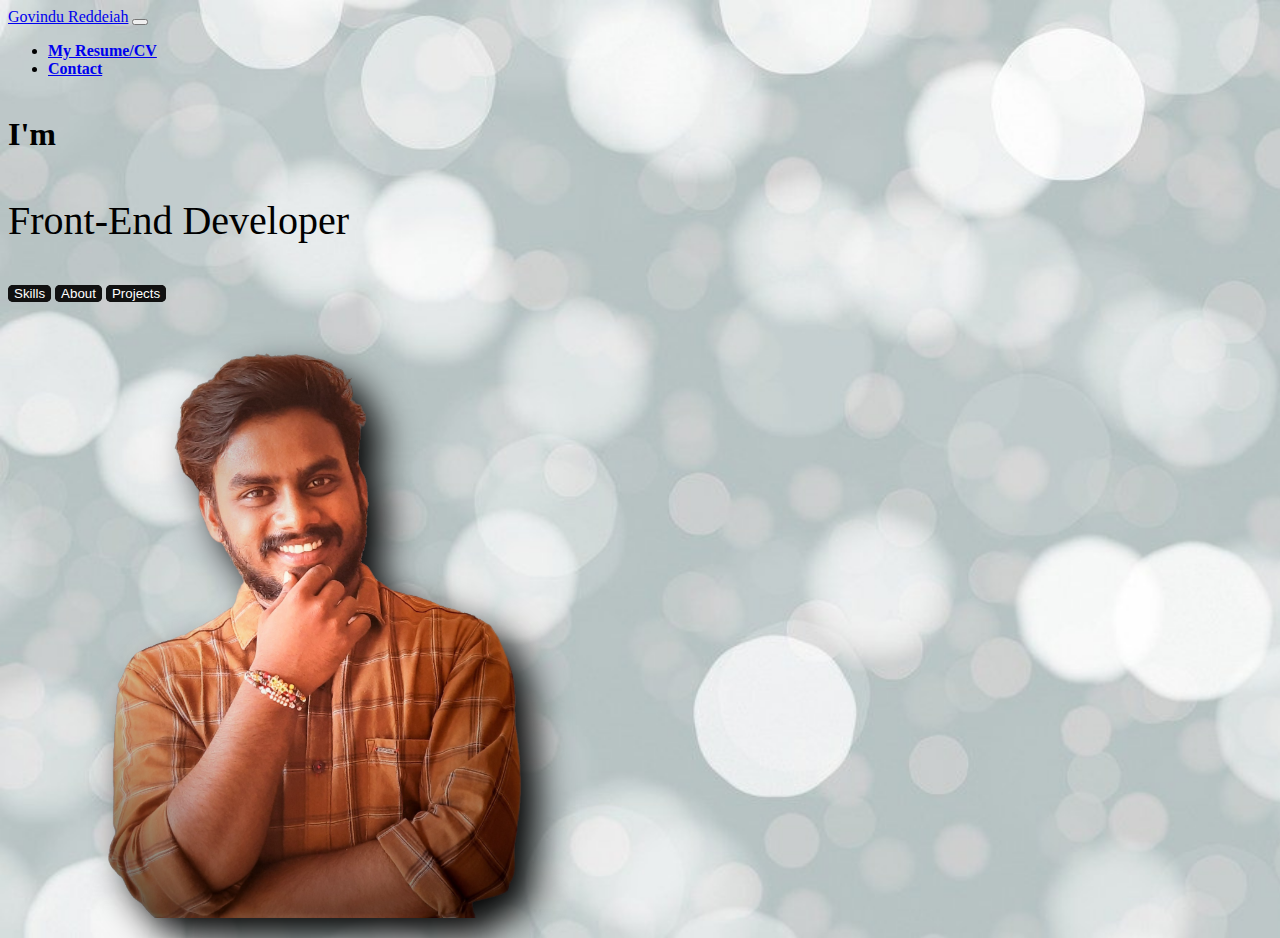
<file: index.html>
<!DOCTYPE html>
<html lang="en">
<head>
    <meta charset="UTF-8">
    <meta name="viewport" content="width=device-width, initial-scale=1.0">
    <title>Govindu Reddeiah</title>
    <link rel="stylesheet" href="https://use.fontawesome.com/releases/v5.15.1/css/all.css" integrity="sha384-vp86vTRFVJgpjF9jiIGPEEqYqlDwgyBgEF109VFjmqGmIY/Y4HV4d3Gp2irVfcrp" crossorigin="anonymous">
    <link href="https://cdn.jsdelivr.net/npm/bootstrap@5.0.0-alpha3/dist/css/bootstrap.min.css" rel="stylesheet" integrity="sha384-CuOF+2SnTUfTwSZjCXf01h7uYhfOBuxIhGKPbfEJ3+FqH/s6cIFN9bGr1HmAg4fQ" crossorigin="anonymous">
</head>
<style>
.text1{
         font-size:50px;
         font-weight: 200px;
         background-clip: text;
	     background: url(https://media2.giphy.com/media/3otO6NFBIAFg2vPZuM/200.webp?cid=ecf05e47y0kpze8ucpnudzqyl3liz918nlw8y1dgn4mbqgxf&rid=200.webp);
	     background-size: cover;
	     background-position: center;
	     -webkit-background-clip: text;
	     color: transparent;
}
.button {
    border: none;
    outline: none;
    color: #fff;
    background: #111;
    cursor: pointer;
    position: relative;
    z-index: 0;
    border-radius: 5px;
}

.button:before {
    content: '';
    background: linear-gradient(45deg, #ff0000, #ff7300, #fffb00, #48ff00, #00ffd5, #002bff, #7a00ff, #ff00c8, #ff0000);
    position: absolute;
    top: -2px;
    left:-2px;
    background-size: 400%;
    z-index: -1;
    filter: blur(15px);
    width: calc(100% + 4px);
    height: calc(100% + 4px);
    animation: glow 20s linear infinite;
    opacity: 0;
    transition: opacity .3s ease-in-out;
    border-radius: 5px;
}

.button:active {
    color: #000;
}

.button:active:after {
    background: transparent;
}

.button:hover:before {
    opacity: 1;
}

.button:after {
    z-index: -1;
    content: '';
    position: absolute;
    width: 100%;
    height: 100%;
    background: #111;
    left: 0;
    top: 0;
    border-radius: 5px;
}
@keyframes glow {
    0% { background-position: 0 0; }
    50% { background-position: 400% 0; }
    100% { background-position: 0 0; }
} 
.role{
        font-size: 40px;
    }
body{
          background-image: url(bg.main.jpg); 
          background-repeat: no-repeat;
          background-size:cover; 
        }
.img-fluid{
        filter: drop-shadow(18px 18px 18px #030303);
    }
.fab:hover, .fas:hover{
           background:linear-gradient(orange,white);
    }
</style>
<body>
 <!-- Nav Bar Compo -->
    <nav class="navbar navbar-light  navbar-expand-lg fixed-top  ">
            <div class="container-fluid p-2">
                <a href="#" class="navbar-brand ml-3"><span class="bg-info px-1">Govindu</span><span class="bg-danger px-2"> Reddeiah</span></a>
                <button class="btn  navbar-toggler " type="button" data-toggle="collapse" data-target="#threelineitems">
                    <span class="navbar-toggler-icon"></span>
                </button>
                <div class="collapse navbar-collapse justify-content-end  mr-5" id="threelineitems">
                        <ul class="navbar-nav">
                            <li class="nav-item ml-4">
                                <a href="https://s.docworkspace.com/d/AJKxporggv0o-bW7yuSdFA" class="nav-link  active text-lg"><strong class="bg-info p-2">My Resume/CV</strong></a>
                            </li>
                            <li class="nav-item ml-4">
                                <a href="mailto:govindujei@gmail.com" class="nav-link"><strong class="text-light bg-warning p-2">Contact</strong></a>
                            </li>
                        </ul>
                </div>
            </div>
        </nav>
       <!-- intro Compo -->
<div class="container mt-5">
   <div class="row align-items-center ">
              <div class="col-md-6  mt-5  col-sm-12">
                            <div class="text-center mb-5">
                                <a href="https://www.linkedin.com/in/govindu-reddeiah" class="inline-item"><i class="fab fa-2x fa-linkedin  shadow rounded-circle p-3  rounded" aria-hidden="true"></i></a>
                                <a href="https://www.quora.com/profile/Govindu-Reddeiah" class="inline-item"><i class="fab fa-2x fa-quora  text-danger shadow  p-3 rounded-circle " aria-hidden="true"></i></a>
                                <a href="https://www.facebook.com/govindu.jei.421467/" class="inline-item"><i class="fab fa-2x fa-facebook  shadow  p-3  rounded-circle"></i></a>
                                <a href="mailto:govindujei@gmail.com" class="inline-item"><i class="fas fa-2x fa-envelope  text-danger  shadow  rounded-circle p-3 " aria-hidden="true"></i></a>
                                <a href="tel:9866701519" class="inline-item"><i class="fas fa-2x fa-phone-square-alt text-info  shadow p-3 rounded-circle"></i></a>                     
                            </div>
                  <h1 class="name text-center text-primary">I'm <strong class="text1">Govindu Reddeiah</strong></h1>
                  <p class="role text-secondary  text-center">Front-End Developer</p>
                  <div class="row">
                      <div class="col">
                        <div class="mt-4 text-center">
                            <a href="skills.html"><button class="btn button ">Skills</button></a>
                            <a href="about.html"><button class="btn button mx-4  ">About</button></a>
                            <a href="projects.html"><button class="btn button">Projects</button></a>
                         </div> 
                      </div>
                  </div>
              </div>   
        <div class="col-md-6 col-sm-12">
             <p><img src="bg2.png" class="img-fluid mt-4 mb-5" alt=""></p>   
        </div>
    </div>
</div>   
<script src="https://cdn.jsdelivr.net/npm/popper.js@1.16.1/dist/umd/popper.min.js" integrity="sha384-9/reFTGAW83EW2RDu2S0VKaIzap3H66lZH81PoYlFhbGU+6BZp6G7niu735Sk7lN" crossorigin="anonymous"></script>
<script src="https://cdn.jsdelivr.net/npm/bootstrap@5.0.0-alpha3/dist/js/bootstrap.min.js" integrity="sha384-t6I8D5dJmMXjCsRLhSzCltuhNZg6P10kE0m0nAncLUjH6GeYLhRU1zfLoW3QNQDF" crossorigin="anonymous"></script>    
</body>
</html>
</file>
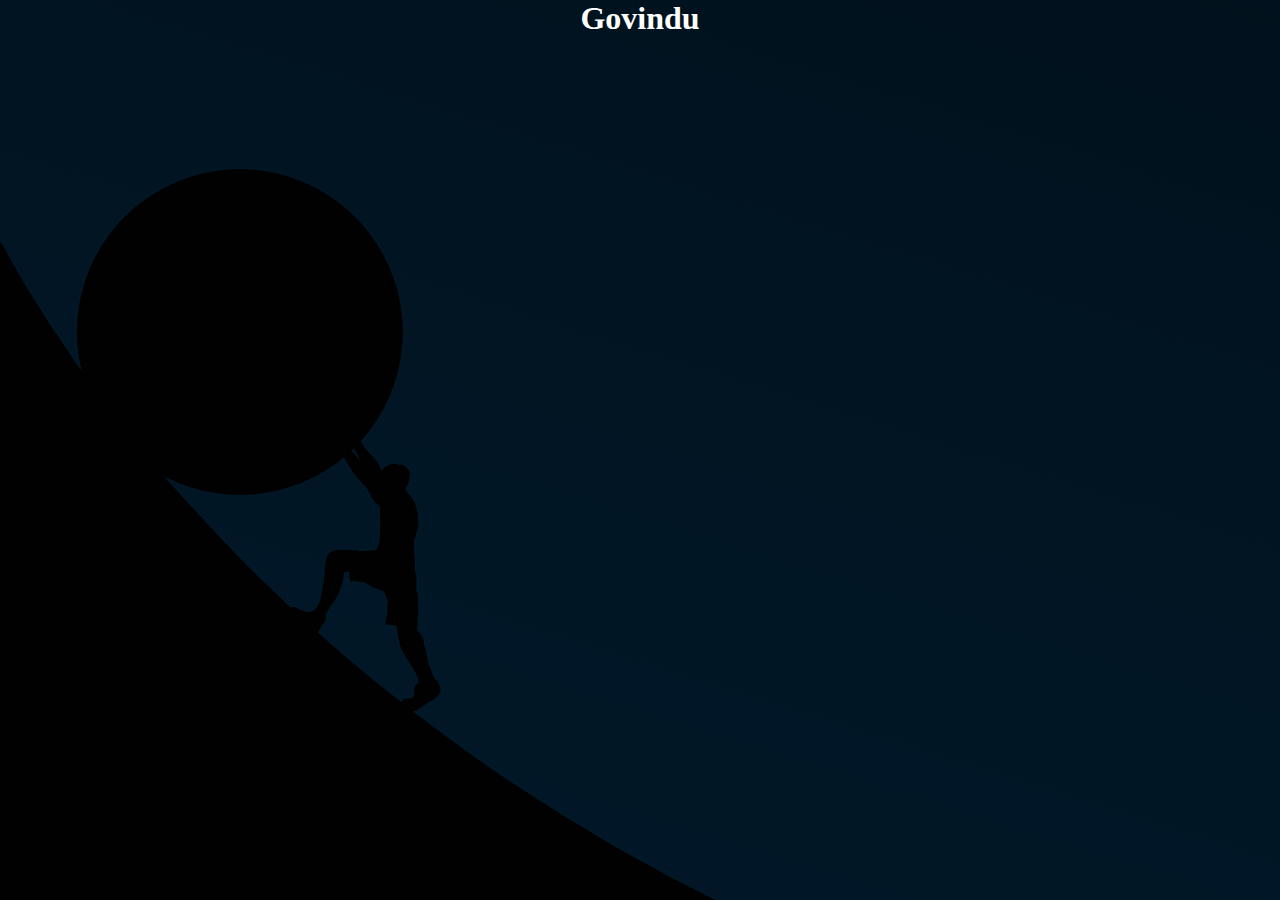
<file: about.html>
<!DOCTYPE html>
<html lang="en">
<head>
    <meta charset="UTF-8">
    <meta name="viewport" content="width=device-width, initial-scale=1.0">
    <title>About</title>
    <link rel="stylesheet" href="https://use.fontawesome.com/releases/v5.15.1/css/all.css" integrity="sha384-vp86vTRFVJgpjF9jiIGPEEqYqlDwgyBgEF109VFjmqGmIY/Y4HV4d3Gp2irVfcrp" crossorigin="anonymous">
    <link href="https://cdn.jsdelivr.net/npm/bootstrap@5.0.0-alpha3/dist/css/bootstrap.min.css" rel="stylesheet" integrity="sha384-CuOF+2SnTUfTwSZjCXf01h7uYhfOBuxIhGKPbfEJ3+FqH/s6cIFN9bGr1HmAg4fQ" crossorigin="anonymous">
</head>
 <style>
     *{
    margin: 0;
    padding: 0;
    
}
body{
    width: 100%;
    background-image: url("about.png");
    background-repeat: no-repeat;
    
}
body::before{
    content: "";
    position: absolute;
    top: 0px;
    right: 0px;
    bottom: 0px;
    left: 0px;
    background-color: rgba(1,1,1, 0.85);
}
h1{
    color: white;
    position: relative;
    text-align: center;
}
</style>
<body>
    <h1>Govindu</h1>
</body>
<script src="https://cdn.jsdelivr.net/npm/popper.js@1.16.1/dist/umd/popper.min.js" integrity="sha384-9/reFTGAW83EW2RDu2S0VKaIzap3H66lZH81PoYlFhbGU+6BZp6G7niu735Sk7lN" crossorigin="anonymous"></script>
<script src="https://cdn.jsdelivr.net/npm/bootstrap@5.0.0-alpha3/dist/js/bootstrap.min.js" integrity="sha384-t6I8D5dJmMXjCsRLhSzCltuhNZg6P10kE0m0nAncLUjH6GeYLhRU1zfLoW3QNQDF" crossorigin="anonymous"></script>    
</html>
</file>
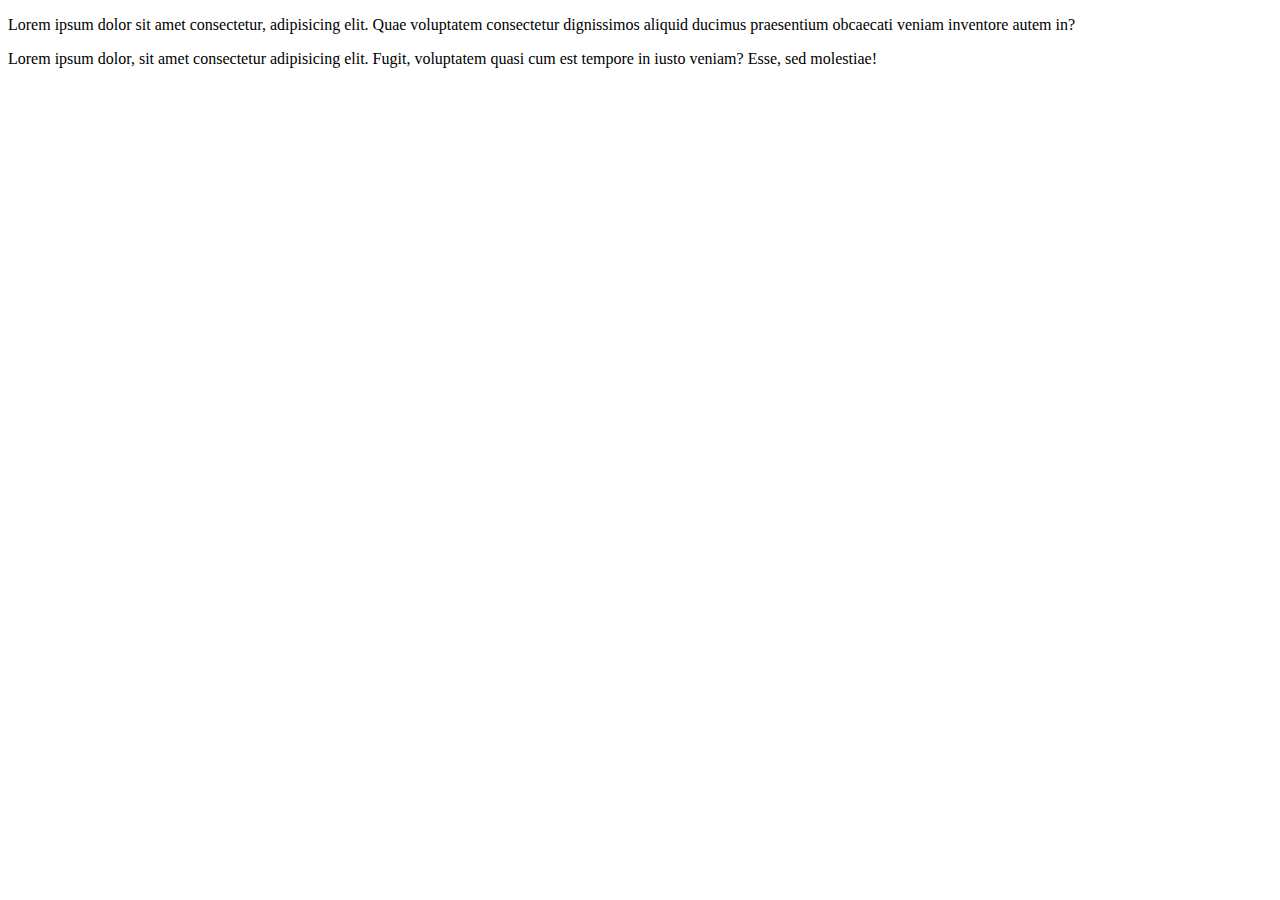
<file: container.html>
<!DOCTYPE html>
<html lang="en">
<head>
    <meta charset="UTF-8">
    <meta name="viewport" content="width=device-width, initial-scale=1.0">
    <title>Document</title>
    <link href="https://cdn.jsdelivr.net/npm/bootstrap@5.0.0-alpha3/dist/css/bootstrap.min.css" rel="stylesheet" integrity="sha384-CuOF+2SnTUfTwSZjCXf01h7uYhfOBuxIhGKPbfEJ3+FqH/s6cIFN9bGr1HmAg4fQ" crossorigin="anonymous">
</head>
<body>
   <div class="container">
       <div class="row">
           <div class="col bg-info">
               <p class="text-center">Lorem ipsum dolor sit amet consectetur, adipisicing elit. Quae voluptatem consectetur dignissimos aliquid ducimus praesentium obcaecati veniam inventore autem in?</p>
           </div>
           <div class="col bg-success">
               <p class="text-center">Lorem ipsum dolor, sit amet consectetur adipisicing elit. Fugit, voluptatem quasi cum est tempore in iusto veniam? Esse, sed molestiae!</p>
           </div>
       </div>
   </div> 
</body>
<script src="https://cdn.jsdelivr.net/npm/popper.js@1.16.1/dist/umd/popper.min.js" integrity="sha384-9/reFTGAW83EW2RDu2S0VKaIzap3H66lZH81PoYlFhbGU+6BZp6G7niu735Sk7lN" crossorigin="anonymous"></script>
<script src="https://cdn.jsdelivr.net/npm/bootstrap@5.0.0-alpha3/dist/js/bootstrap.min.js" integrity="sha384-t6I8D5dJmMXjCsRLhSzCltuhNZg6P10kE0m0nAncLUjH6GeYLhRU1zfLoW3QNQDF" crossorigin="anonymous"></script>    
</html>
</file>
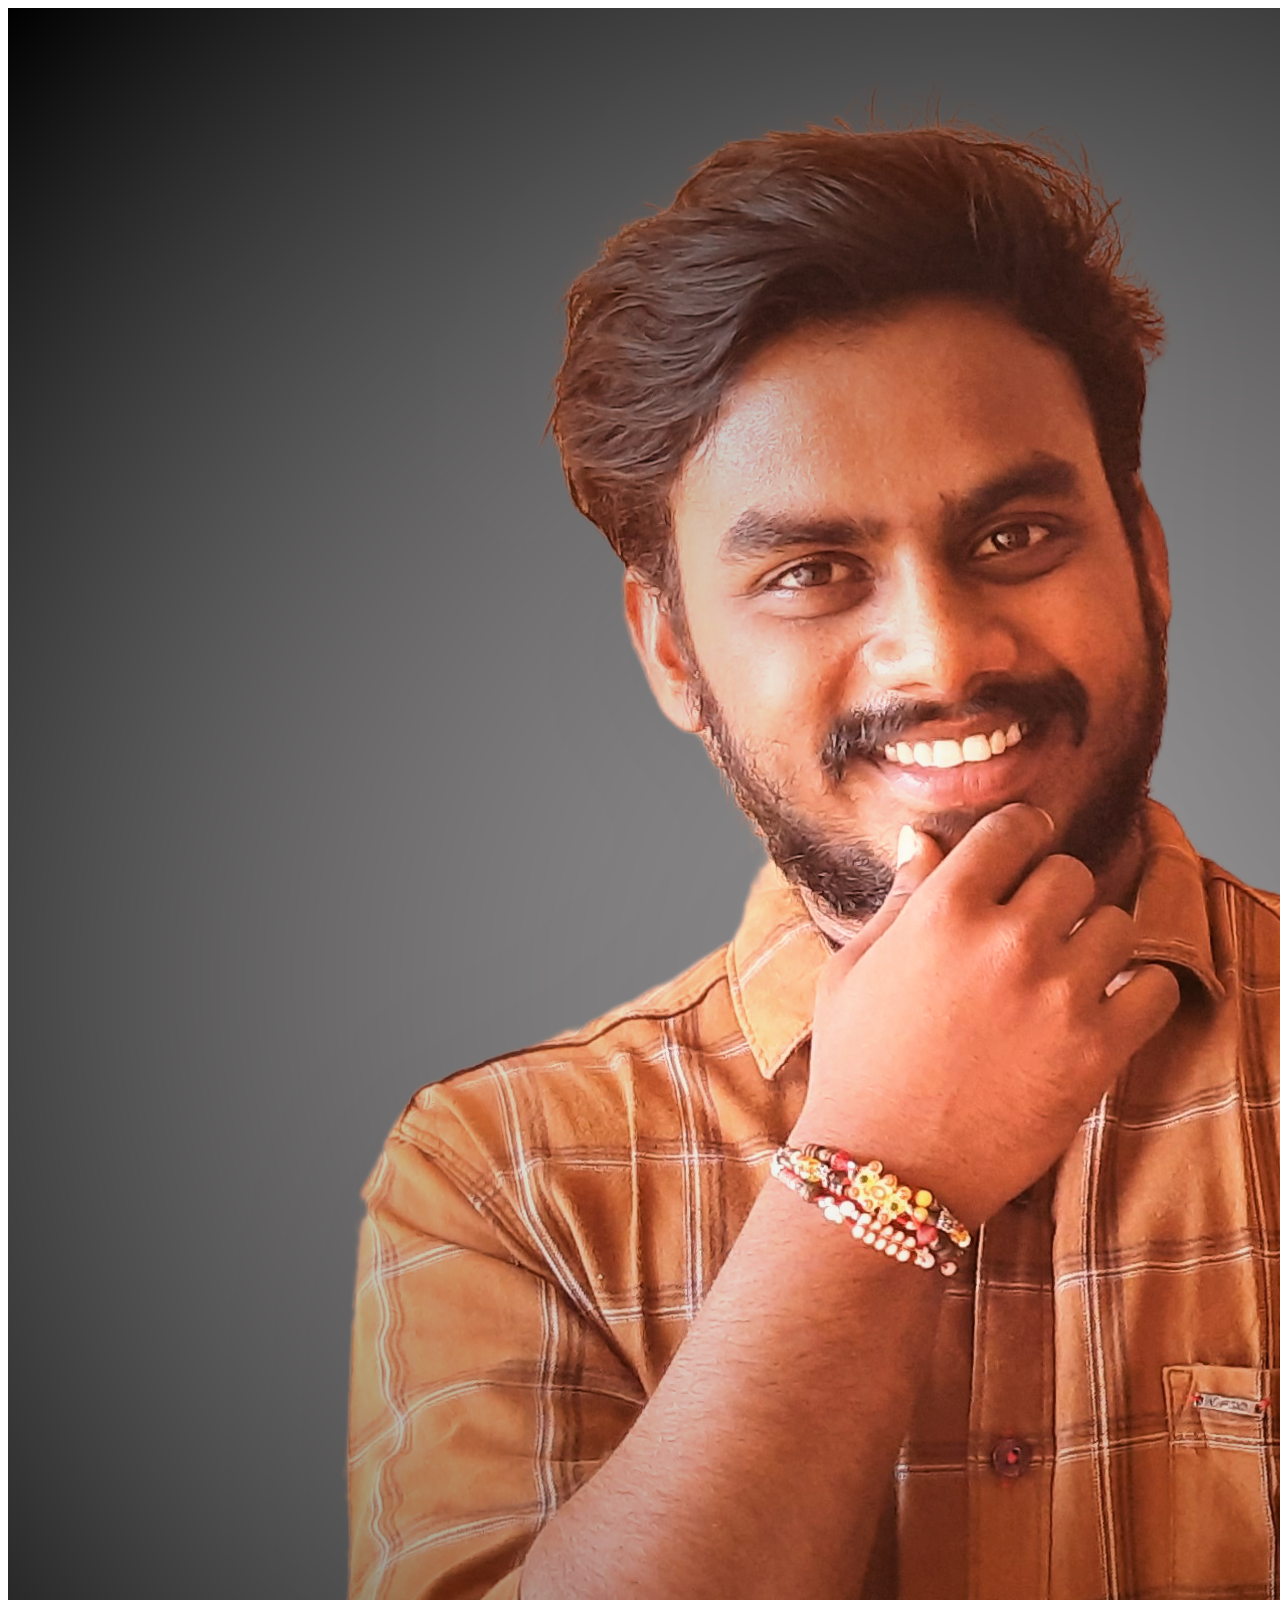
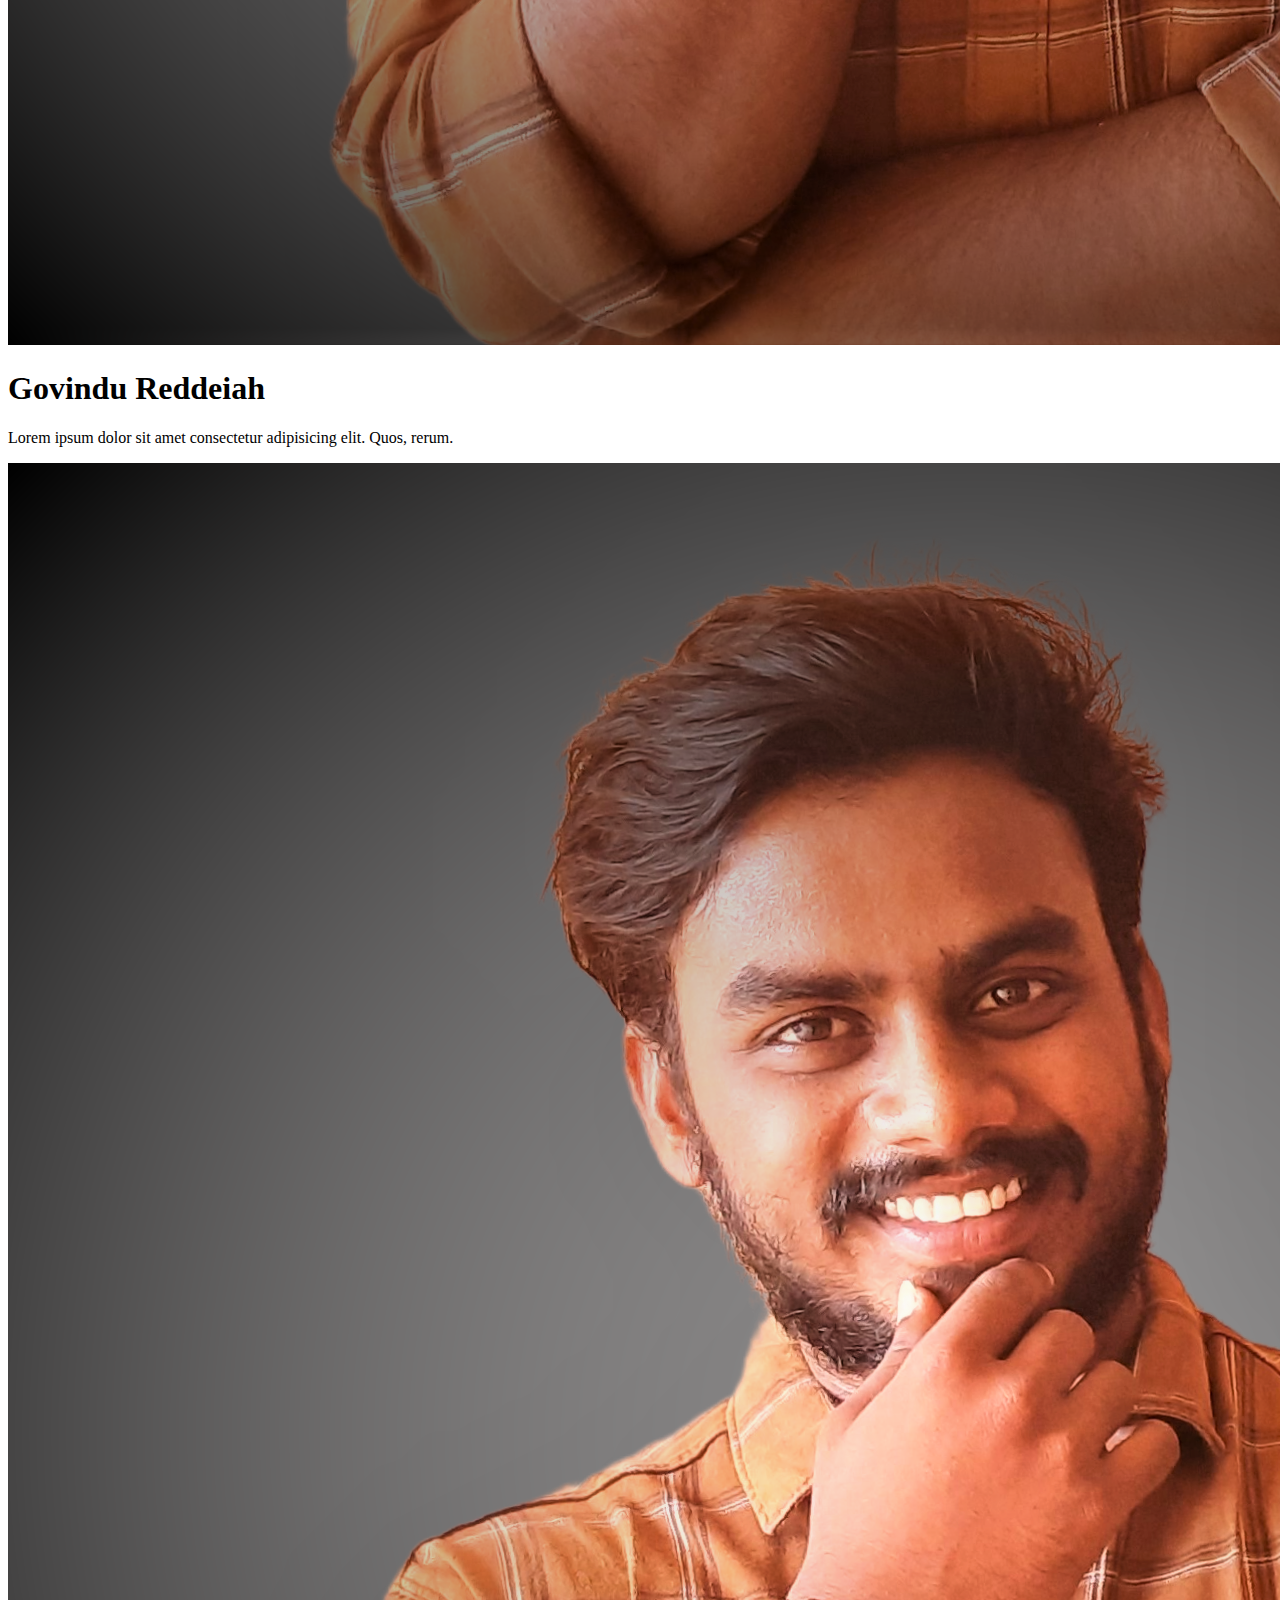
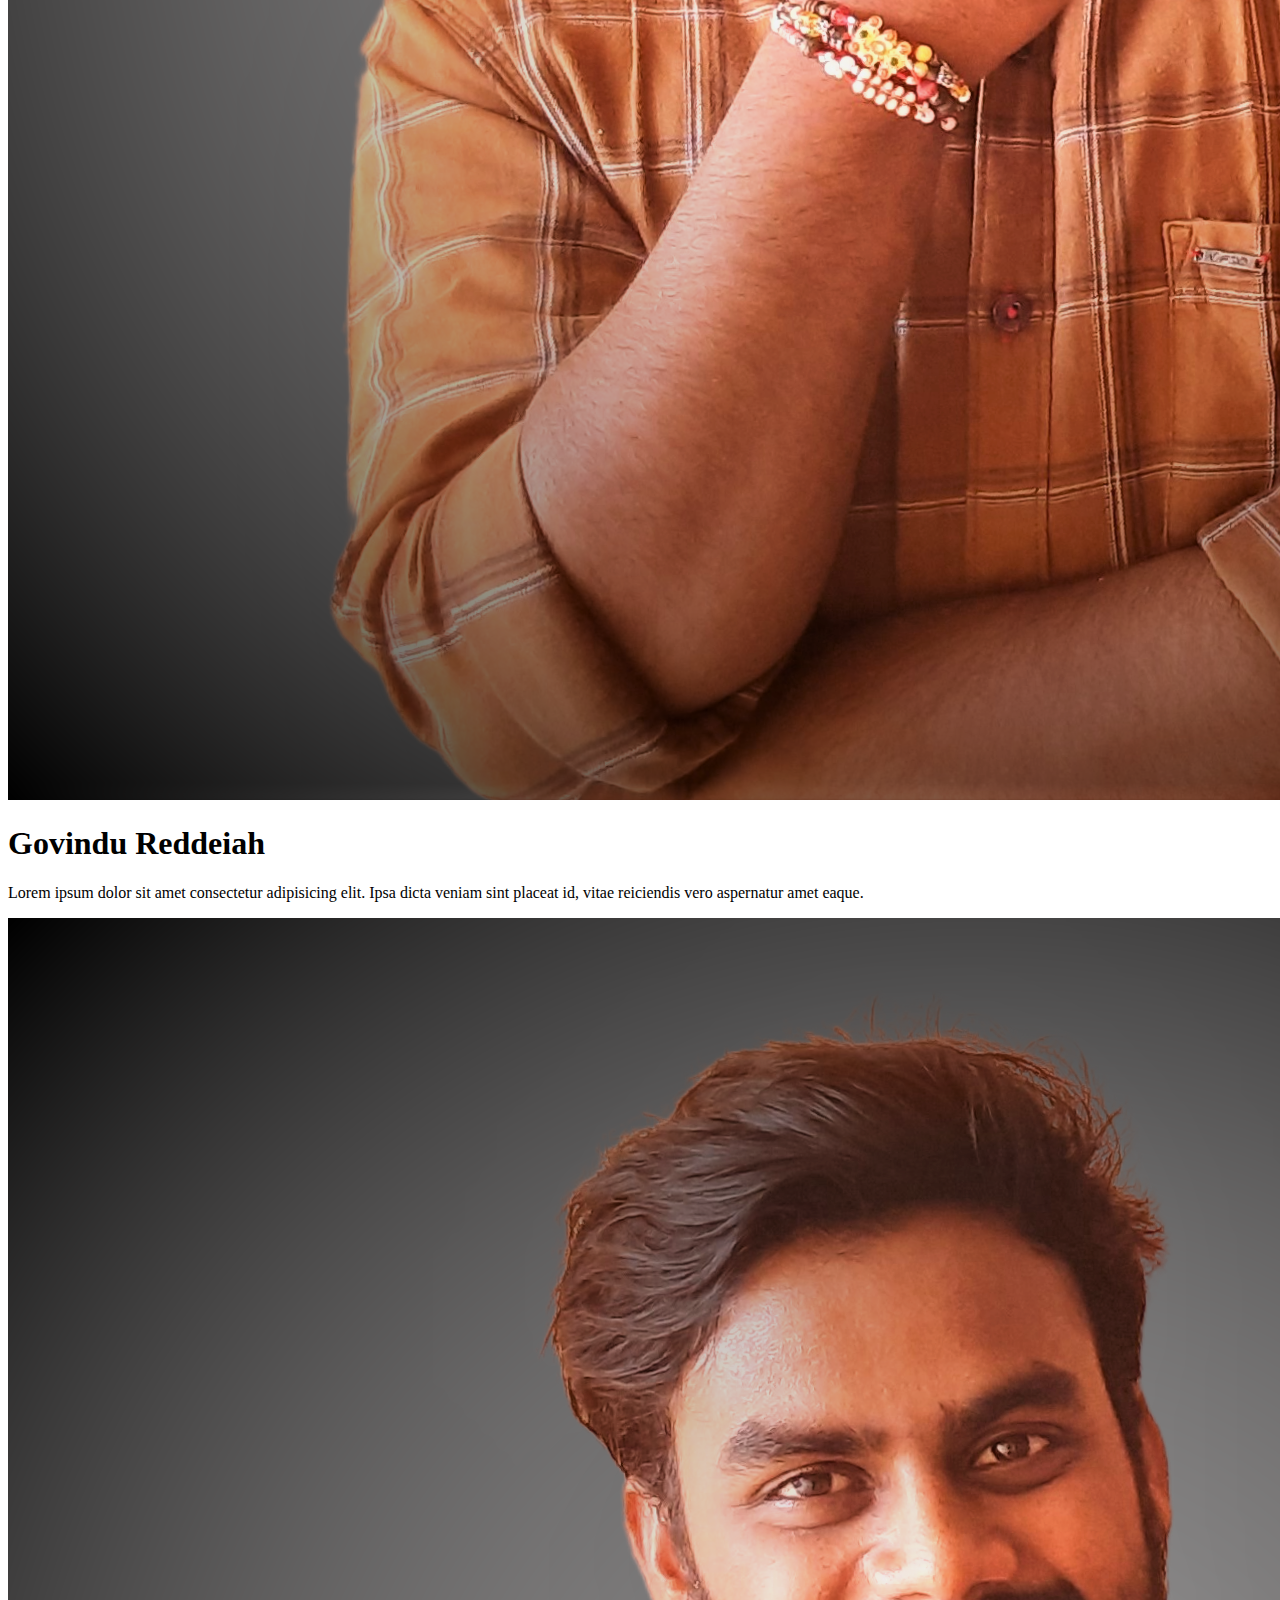
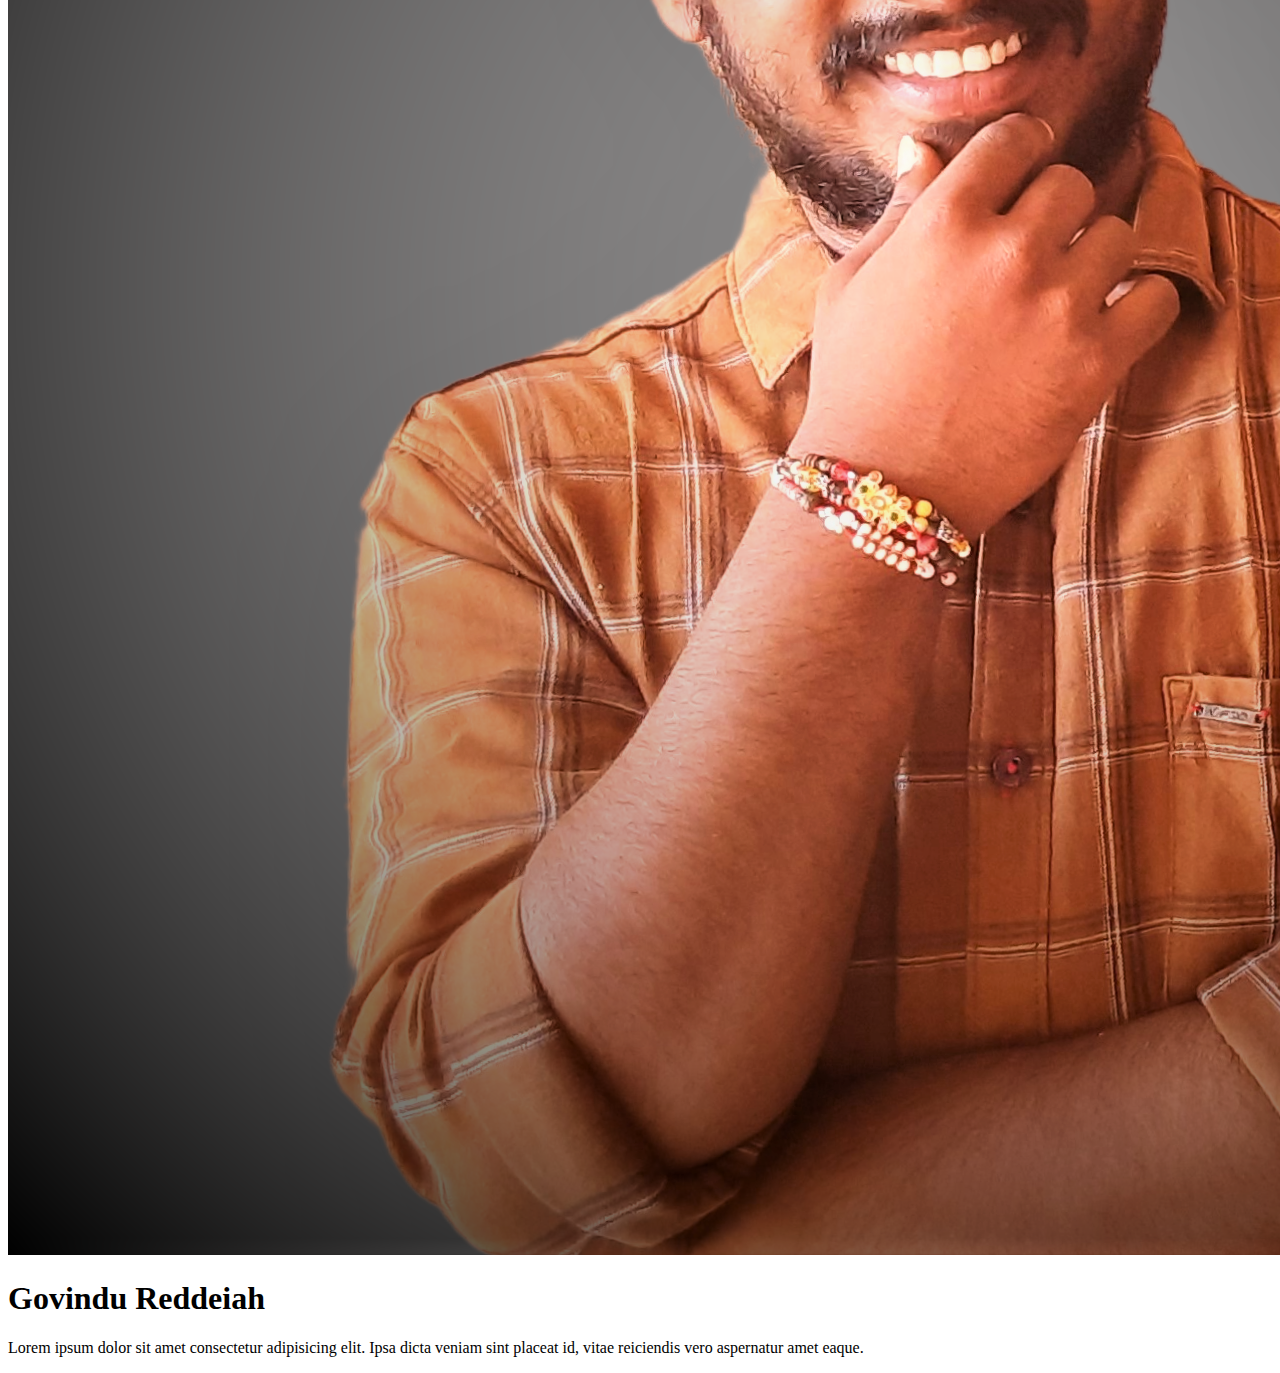
<file: projects.html>
<!DOCTYPE html>
<html lang="en">
<head>
    <meta charset="UTF-8">
    <meta name="viewport" content="width=device-width, initial-scale=1.0">
    <title>Projects</title>
    <link rel="stylesheet" href="https://use.fontawesome.com/releases/v5.15.1/css/all.css" integrity="sha384-vp86vTRFVJgpjF9jiIGPEEqYqlDwgyBgEF109VFjmqGmIY/Y4HV4d3Gp2irVfcrp" crossorigin="anonymous">
    <link href="https://cdn.jsdelivr.net/npm/bootstrap@5.0.0-alpha3/dist/css/bootstrap.min.css" rel="stylesheet" integrity="sha384-CuOF+2SnTUfTwSZjCXf01h7uYhfOBuxIhGKPbfEJ3+FqH/s6cIFN9bGr1HmAg4fQ" crossorigin="anonymous">
</head>
<body>
  <div class="container">
      <div class="card">
         <div class="row">
            <div class="col-4">
                <img src="bg.png" alt="" class="card-img-top">
              </div>
              <div class="col-8">
                <div class="card-body">
                    <h1>Govindu Reddeiah</h1>
                    <p>Lorem ipsum dolor sit amet consectetur adipisicing elit. Quos, rerum.</p>
                </div>
              </div>
         </div>
          </div>
         
     <div class="card">
        <div class="row">
            <div class="col-4">
                <img src="bg.png" alt="" class="card-img">
            </div>
         <div class="col-8">
             <div class="card-body">
                 <div class="card-title">
                     <h1>Govindu Reddeiah</h1>
                     <p>Lorem ipsum dolor sit amet consectetur adipisicing elit. Ipsa dicta veniam sint placeat id, vitae reiciendis vero aspernatur amet eaque.</p>
                 </div>
             </div>
         </div>
        </div>
     </div>
     <div class="card">
        <div class="row">
            <div class="col-4">
                <img src="bg.png" alt="" class="card-img-top">
            </div>
         <div class="col-8">
             <div class="card-body">
                 <div class="card-title">
                     <h1>Govindu Reddeiah</h1>
                     <p>Lorem ipsum dolor sit amet consectetur adipisicing elit. Ipsa dicta veniam sint placeat id, vitae reiciendis vero aspernatur amet eaque.</p>
                 </div>
             </div>
         </div>
        </div>
     </div>
  </div>
<script src="https://cdn.jsdelivr.net/npm/popper.js@1.16.1/dist/umd/popper.min.js" integrity="sha384-9/reFTGAW83EW2RDu2S0VKaIzap3H66lZH81PoYlFhbGU+6BZp6G7niu735Sk7lN" crossorigin="anonymous"></script>
<script src="https://cdn.jsdelivr.net/npm/bootstrap@5.0.0-alpha3/dist/js/bootstrap.min.js" integrity="sha384-t6I8D5dJmMXjCsRLhSzCltuhNZg6P10kE0m0nAncLUjH6GeYLhRU1zfLoW3QNQDF" crossorigin="anonymous"></script>    
</body>
</html>
</file>
